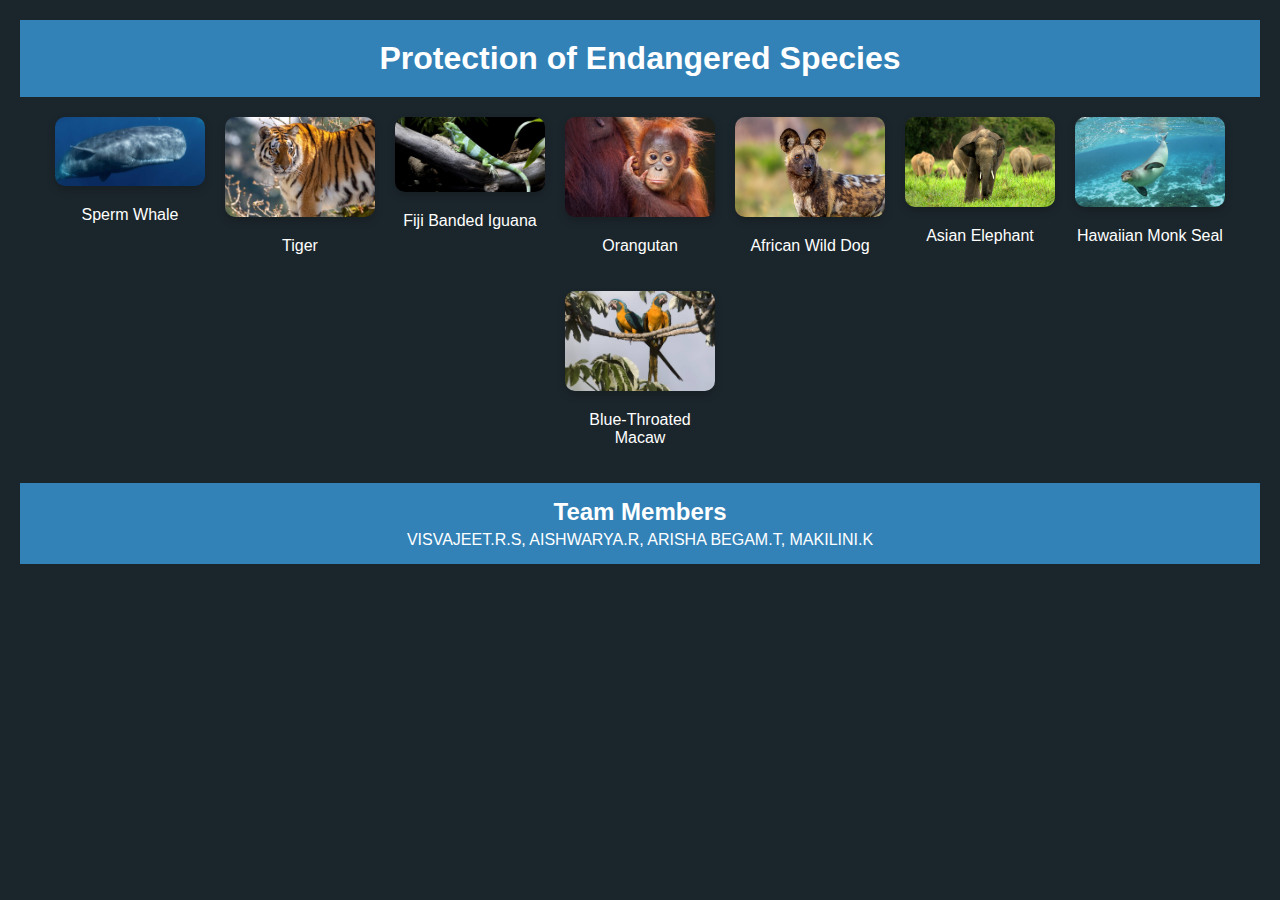
<file: DT/index.html>
<!DOCTYPE html>
<html lang="en">
<head>
    <meta charset="UTF-8">
    <meta name="viewport" content="width=device-width, initial-scale=1.0">
    <title>Protection of Endangered Species</title>
    <link rel="stylesheet" href="styles.css">
</head>
<body class="home">
    <header>
        <h1>Protection of Endangered Species</h1>
    </header>
    <section class="animal-gallery">
        <div class="animal">
            <a href="sperm_whale.html"><img src="sperm_whale.jpg" alt="Sperm Whale"></a>
            <p>Sperm Whale</p>
        </div>
        <div class="animal">
            <a href="tiger.html"><img src="tiger.jpg" alt="Tiger"></a>
            <p>Tiger</p>
        </div>
        <div class="animal">
            <a href="fiji_banded_iguana.html"><img src="fiji_banded_iguana.jpg" alt="Fiji Banded Iguana"></a>
            <p>Fiji Banded Iguana</p>
        </div>
        <div class="animal">
            <a href="orangutan.html"><img src="orangutan.jpg" alt="Orangutan"></a>
            <p>Orangutan</p>
        </div>
        <div class="animal">
            <a href="african_wild_dog.html"><img src="african_wild_dog.jpg" alt="African Wild Dog"></a>
            <p>African Wild Dog</p>
        </div>
        <div class="animal">
            <a href="asian_elephant.html"><img src="asian_elephant.jpg" alt="Asian Elephant"></a>
            <p>Asian Elephant</p>
        </div>
        <div class="animal">
            <a href="hawaiian_monk_seal.html"><img src="hawaiian_monk_seal.jpg" alt="Hawaiian Monk Seal"></a>
            <p>Hawaiian Monk Seal</p>
        </div>
        <div class="animal">
            <a href="blue_throated_macaw.html"><img src="blue_throated_macaw.jpg" alt="Blue-Throated Macaw"></a>
            <p>Blue-Throated Macaw</p>
        </div>
    </section>
    <footer>
        <h2>Team Members</h2>
        <p>VISVAJEET.R.S, AISHWARYA.R, ARISHA BEGAM.T, MAKILINI.K</p>
    </footer>
</body>
</html>
</file>
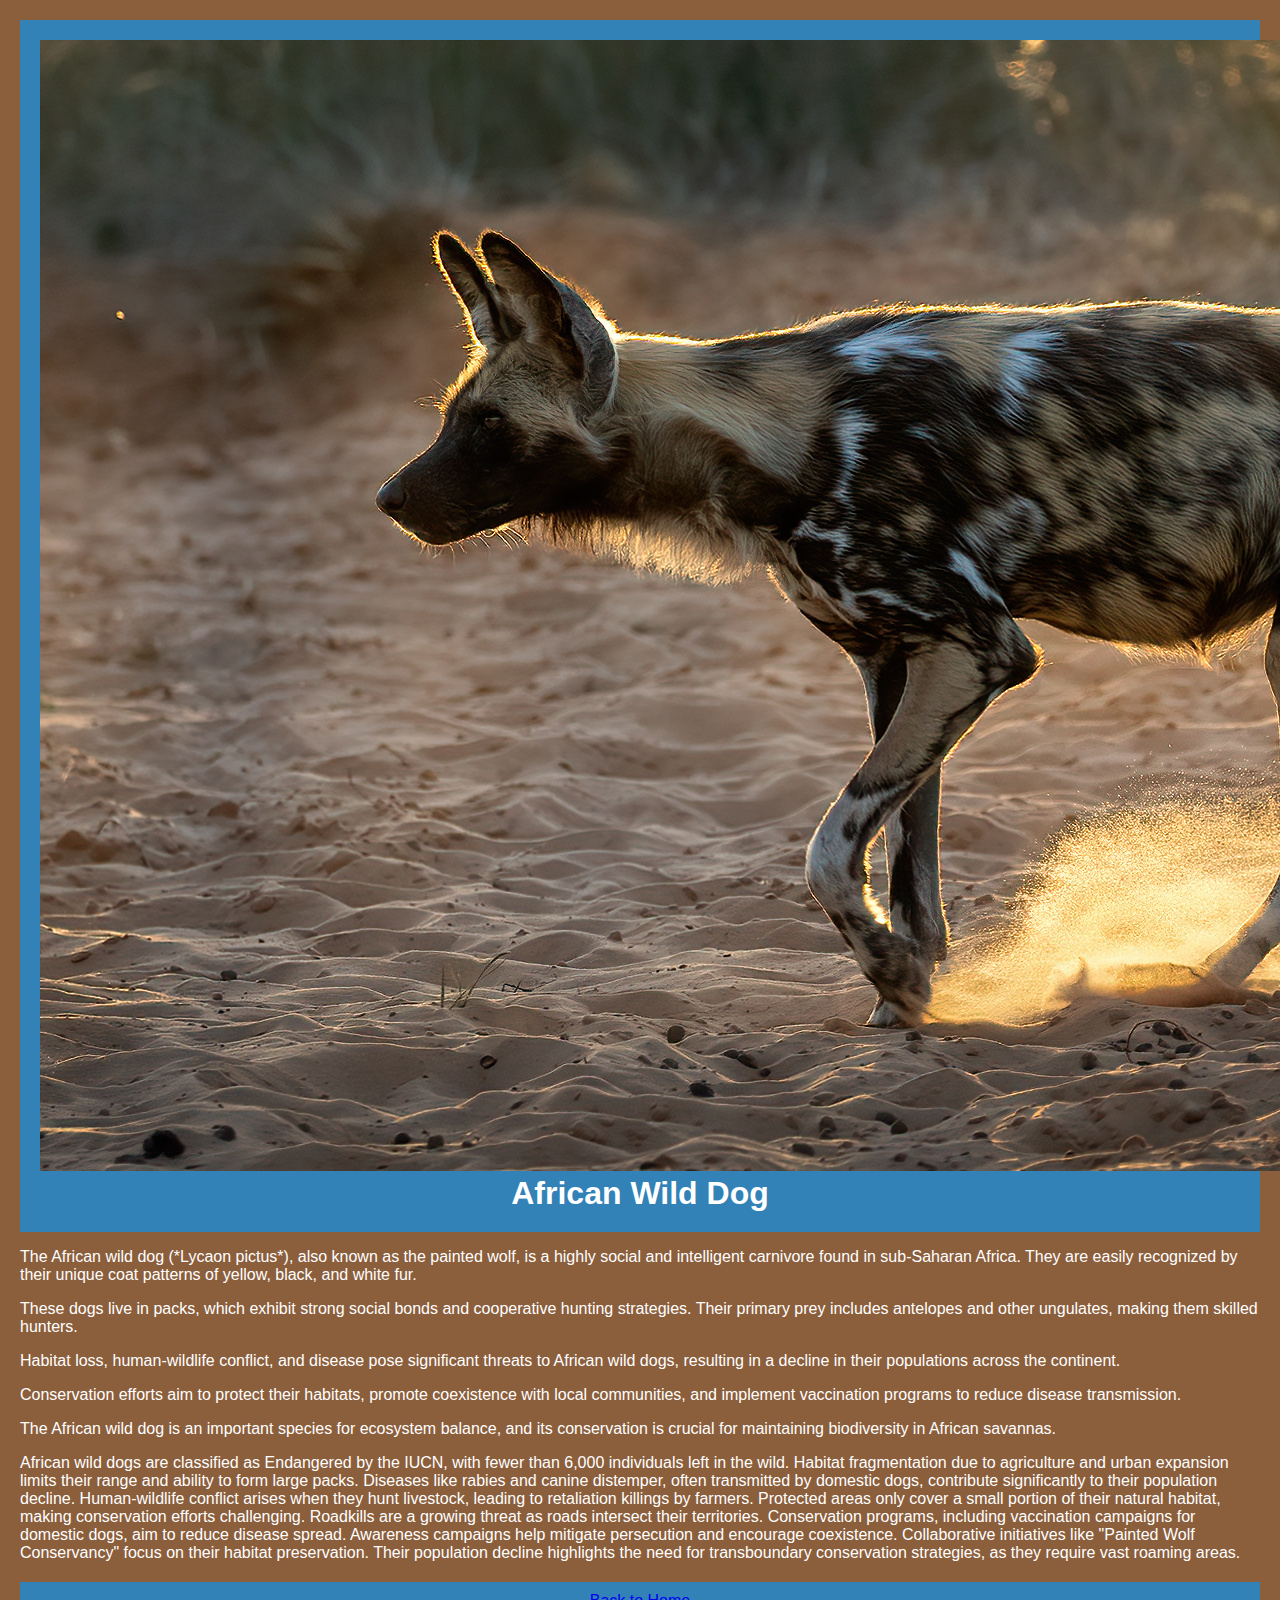
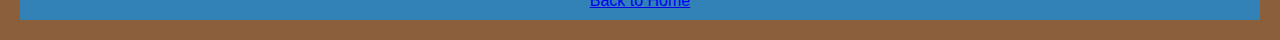
<file: DT/african_wild_dog.html>
<!DOCTYPE html>
<html lang="en">
<head>
    <meta charset="UTF-8">
    <meta name="viewport" content="width=device-width, initial-scale=1.0">
    <title>African Wild Dog</title>
    <link rel="stylesheet" href="styles.css">
</head>
<body class="african-wild-dog">
    <header>
        <img src="African_Wild_Dog_at_Working_with_Wildlife.jpg" alt="African Wild Dog" class="wild-dog-image">
        <h1>African Wild Dog</h1>
    </header>
    <section>
        <p>The African wild dog (*Lycaon pictus*), also known as the painted wolf, is a highly social and intelligent carnivore found in sub-Saharan Africa. They are easily recognized by their unique coat patterns of yellow, black, and white fur.</p>
        <p>These dogs live in packs, which exhibit strong social bonds and cooperative hunting strategies. Their primary prey includes antelopes and other ungulates, making them skilled hunters.</p>
        <p>Habitat loss, human-wildlife conflict, and disease pose significant threats to African wild dogs, resulting in a decline in their populations across the continent.</p>
        <p>Conservation efforts aim to protect their habitats, promote coexistence with local communities, and implement vaccination programs to reduce disease transmission.</p>
        <p>The African wild dog is an important species for ecosystem balance, and its conservation is crucial for maintaining biodiversity in African savannas.</p>
	<p>African wild dogs are classified as Endangered by the IUCN, with fewer than 6,000 individuals left in the wild.
Habitat fragmentation due to agriculture and urban expansion limits their range and ability to form large packs.
Diseases like rabies and canine distemper, often transmitted by domestic dogs, contribute significantly to their population decline.
Human-wildlife conflict arises when they hunt livestock, leading to retaliation killings by farmers.
Protected areas only cover a small portion of their natural habitat, making conservation efforts challenging.
Roadkills are a growing threat as roads intersect their territories.
Conservation programs, including vaccination campaigns for domestic dogs, aim to reduce disease spread.
Awareness campaigns help mitigate persecution and encourage coexistence.
Collaborative initiatives like "Painted Wolf Conservancy" focus on their habitat preservation.
Their population decline highlights the need for transboundary conservation strategies, as they require vast roaming areas.</p>
    </section>
    <footer>
        <a href="index.html">Back to Home</a>
    </footer>
</body>
</html>
</file>
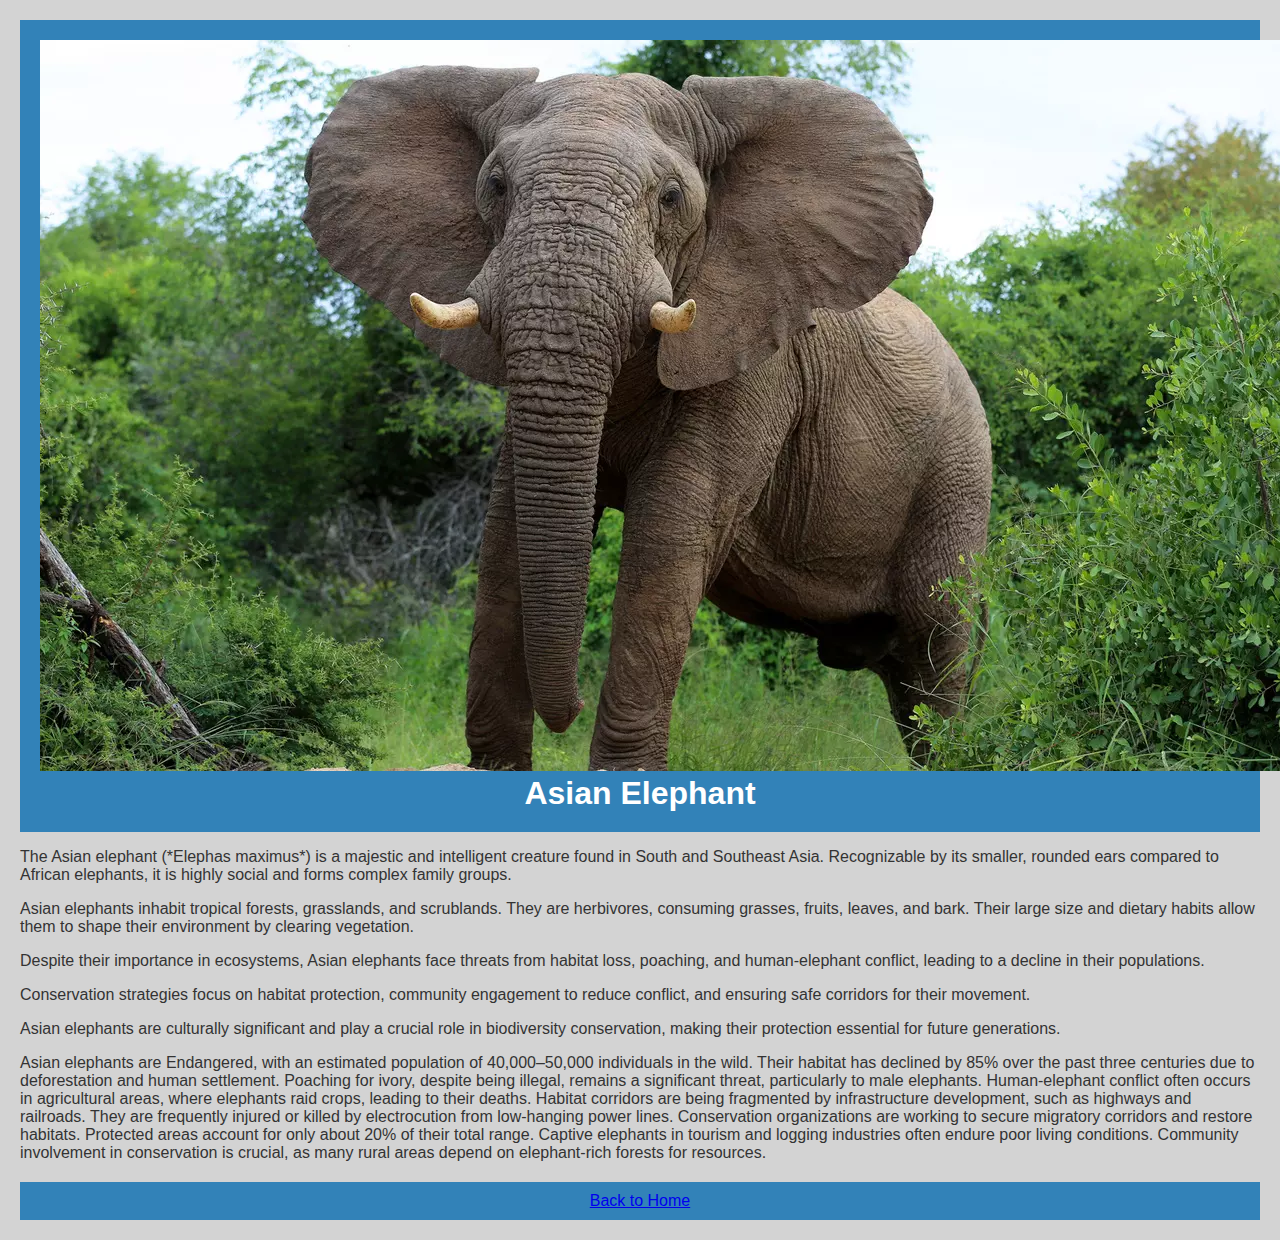
<file: DT/asian_elephant.html>
<!DOCTYPE html>
<html lang="en">
<head>
    <meta charset="UTF-8">
    <meta name="viewport" content="width=device-width, initial-scale=1.0">
    <title>Asian Elephant</title>
    <link rel="stylesheet" href="styles.css">
</head>
<body class="asian-elephant">
    <header>
        <img src="MIGNON-vanessa-107A7245_reduced.jpg" alt="Asian Elephant" class="elephant-image">
        <h1>Asian Elephant</h1>
    </header>
    <section>
        <p>The Asian elephant (*Elephas maximus*) is a majestic and intelligent creature found in South and Southeast Asia. Recognizable by its smaller, rounded ears compared to African elephants, it is highly social and forms complex family groups.</p>
        <p>Asian elephants inhabit tropical forests, grasslands, and scrublands. They are herbivores, consuming grasses, fruits, leaves, and bark. Their large size and dietary habits allow them to shape their environment by clearing vegetation.</p>
        <p>Despite their importance in ecosystems, Asian elephants face threats from habitat loss, poaching, and human-elephant conflict, leading to a decline in their populations.</p>
        <p>Conservation strategies focus on habitat protection, community engagement to reduce conflict, and ensuring safe corridors for their movement.</p>
        <p>Asian elephants are culturally significant and play a crucial role in biodiversity conservation, making their protection essential for future generations.</p>
	<p>Asian elephants are Endangered, with an estimated population of 40,000–50,000 individuals in the wild.
Their habitat has declined by 85% over the past three centuries due to deforestation and human settlement.
Poaching for ivory, despite being illegal, remains a significant threat, particularly to male elephants.
Human-elephant conflict often occurs in agricultural areas, where elephants raid crops, leading to their deaths.
Habitat corridors are being fragmented by infrastructure development, such as highways and railroads.
They are frequently injured or killed by electrocution from low-hanging power lines.
Conservation organizations are working to secure migratory corridors and restore habitats.
Protected areas account for only about 20% of their total range.
Captive elephants in tourism and logging industries often endure poor living conditions.
Community involvement in conservation is crucial, as many rural areas depend on elephant-rich forests for resources.</p>
    </section>
    <footer>
        <a href="index.html">Back to Home</a>
    </footer>
</body>
</html>
</file>
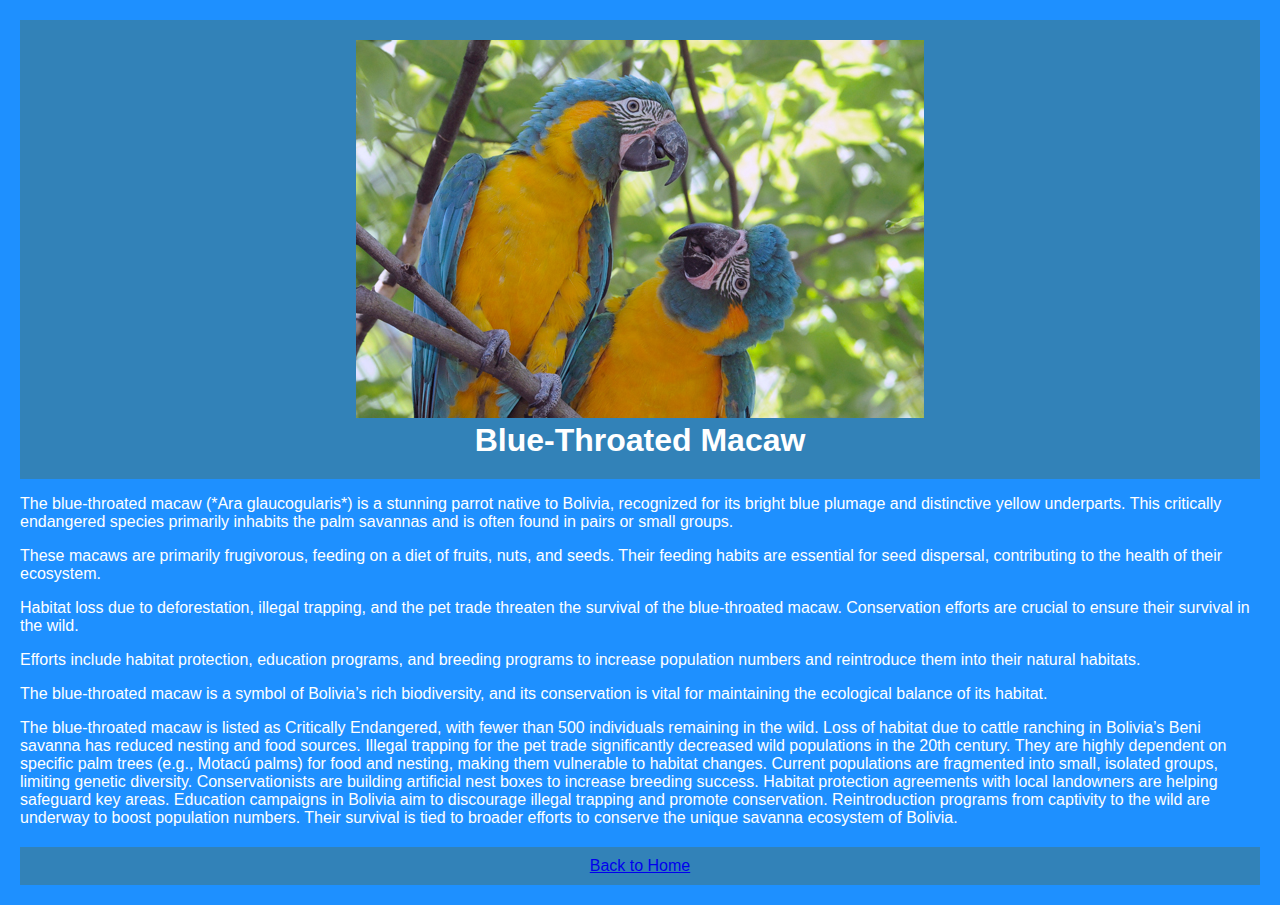
<file: DT/blue_throated_macaw.html>
<!DOCTYPE html>
<html lang="en">
<head>
    <meta charset="UTF-8">
    <meta name="viewport" content="width=device-width, initial-scale=1.0">
    <title>Blue-Throated Macaw</title>
    <link rel="stylesheet" href="styles.css">
</head>
<body class="blue-throated-macaw">
    <header>
        <img src="Julie-Larsen-Maher-1874-Blue-throated-Macaws-QZ-07-25-12.568.jpg" alt="Blue-Throated Macaw" class="macaw-image">
        <h1>Blue-Throated Macaw</h1>
    </header>
    <section>
        <p>The blue-throated macaw (*Ara glaucogularis*) is a stunning parrot native to Bolivia, recognized for its bright blue plumage and distinctive yellow underparts. This critically endangered species primarily inhabits the palm savannas and is often found in pairs or small groups.</p>
        <p>These macaws are primarily frugivorous, feeding on a diet of fruits, nuts, and seeds. Their feeding habits are essential for seed dispersal, contributing to the health of their ecosystem.</p>
        <p>Habitat loss due to deforestation, illegal trapping, and the pet trade threaten the survival of the blue-throated macaw. Conservation efforts are crucial to ensure their survival in the wild.</p>
        <p>Efforts include habitat protection, education programs, and breeding programs to increase population numbers and reintroduce them into their natural habitats.</p>
        <p>The blue-throated macaw is a symbol of Bolivia’s rich biodiversity, and its conservation is vital for maintaining the ecological balance of its habitat.</p>
	<p>The blue-throated macaw is listed as Critically Endangered, with fewer than 500 individuals remaining in the wild.
Loss of habitat due to cattle ranching in Bolivia’s Beni savanna has reduced nesting and food sources.
Illegal trapping for the pet trade significantly decreased wild populations in the 20th century.
They are highly dependent on specific palm trees (e.g., Motacú palms) for food and nesting, making them vulnerable to habitat changes.
Current populations are fragmented into small, isolated groups, limiting genetic diversity.
Conservationists are building artificial nest boxes to increase breeding success.
Habitat protection agreements with local landowners are helping safeguard key areas.
Education campaigns in Bolivia aim to discourage illegal trapping and promote conservation.
Reintroduction programs from captivity to the wild are underway to boost population numbers.
Their survival is tied to broader efforts to conserve the unique savanna ecosystem of Bolivia.</p>
    </section>
    <footer>
        <a href="index.html">Back to Home</a>
    </footer>
</body>
</html>
</file>
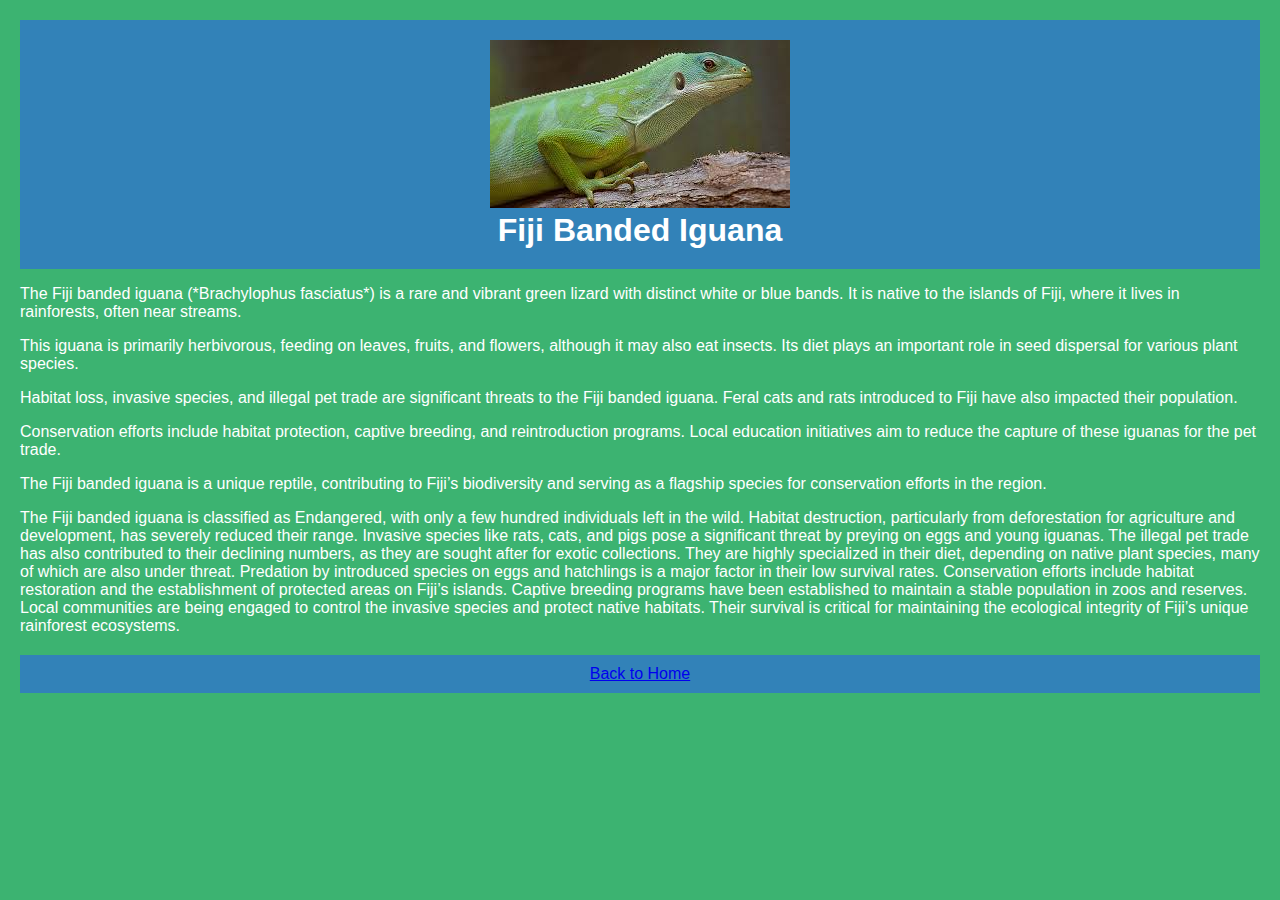
<file: DT/fiji_banded_iguana.html>
<!DOCTYPE html>
<html lang="en">
<head>
    <meta charset="UTF-8">
    <meta name="viewport" content="width=device-width, initial-scale=1.0">
    <title>Fiji Banded Iguana</title>
    <link rel="stylesheet" href="styles.css">
</head>
<body class="fiji-banded-iguana">
    <header>
        <img src="fiji.jpg" alt="Fiji Banded Iguana" class="iguana-image">
        <h1>Fiji Banded Iguana</h1>
    </header>
    <section>
        <p>The Fiji banded iguana (*Brachylophus fasciatus*) is a rare and vibrant green lizard with distinct white or blue bands. It is native to the islands of Fiji, where it lives in rainforests, often near streams.</p>
        <p>This iguana is primarily herbivorous, feeding on leaves, fruits, and flowers, although it may also eat insects. Its diet plays an important role in seed dispersal for various plant species.</p>
        <p>Habitat loss, invasive species, and illegal pet trade are significant threats to the Fiji banded iguana. Feral cats and rats introduced to Fiji have also impacted their population.</p>
        <p>Conservation efforts include habitat protection, captive breeding, and reintroduction programs. Local education initiatives aim to reduce the capture of these iguanas for the pet trade.</p>
        <p>The Fiji banded iguana is a unique reptile, contributing to Fiji’s biodiversity and serving as a flagship species for conservation efforts in the region.</p>
	<p>The Fiji banded iguana is classified as Endangered, with only a few hundred individuals left in the wild.
Habitat destruction, particularly from deforestation for agriculture and development, has severely reduced their range.
Invasive species like rats, cats, and pigs pose a significant threat by preying on eggs and young iguanas.
The illegal pet trade has also contributed to their declining numbers, as they are sought after for exotic collections.
They are highly specialized in their diet, depending on native plant species, many of which are also under threat.
Predation by introduced species on eggs and hatchlings is a major factor in their low survival rates.
Conservation efforts include habitat restoration and the establishment of protected areas on Fiji’s islands.
Captive breeding programs have been established to maintain a stable population in zoos and reserves.
Local communities are being engaged to control the invasive species and protect native habitats.
Their survival is critical for maintaining the ecological integrity of Fiji’s unique rainforest ecosystems.</p>
    </section>
    <footer>
        <a href="index.html">Back to Home</a>
    </footer>
</body>
</html>
</file>
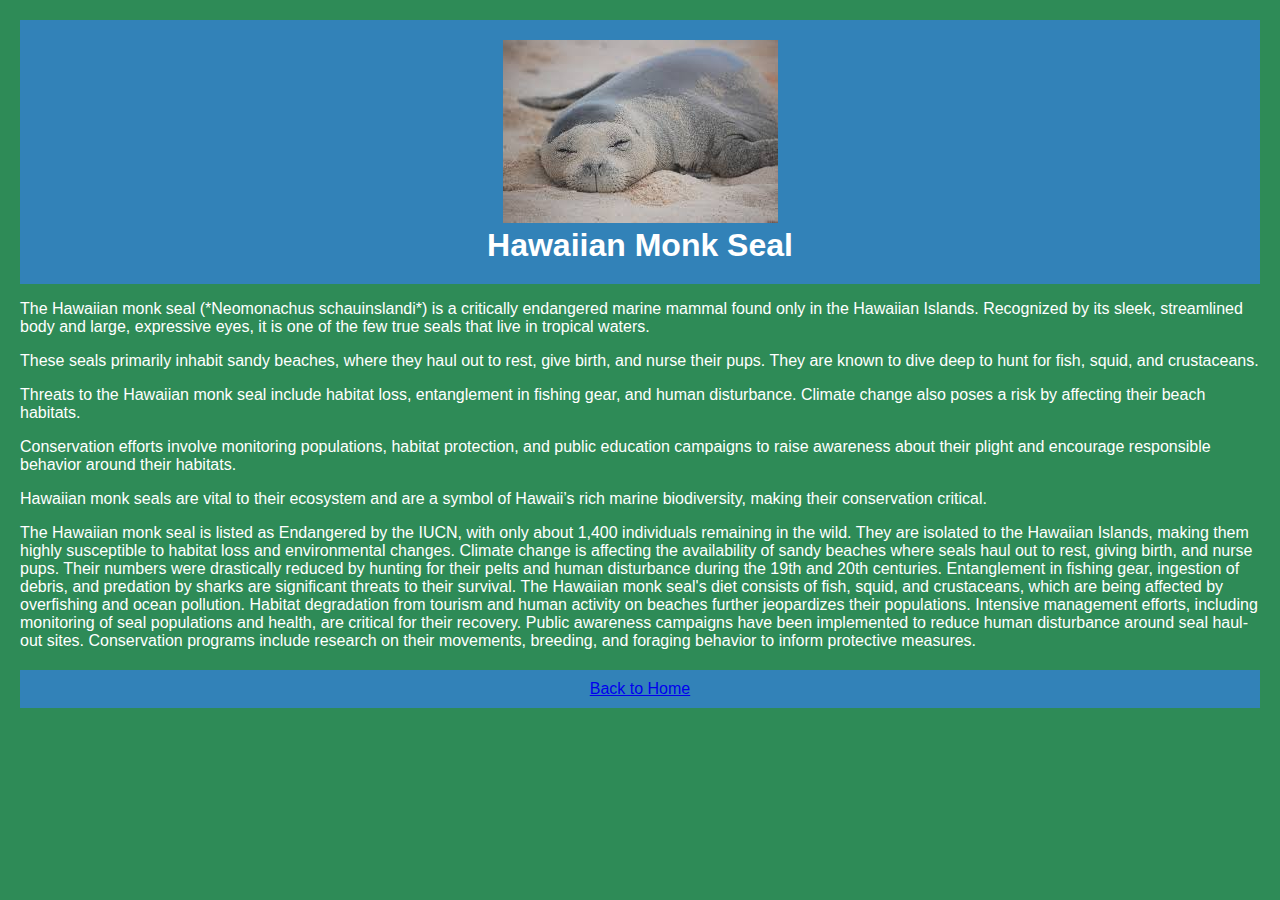
<file: DT/hawaiian_monk_seal.html>
<!DOCTYPE html>
<html lang="en">
<head>
    <meta charset="UTF-8">
    <meta name="viewport" content="width=device-width, initial-scale=1.0">
    <title>Hawaiian Monk Seal</title>
    <link rel="stylesheet" href="styles.css">
</head>
<body class="hawaiian-monk-seal">
    <header>
        <img src="Hawaiian Monk Seal.jpg" alt="Hawaiian Monk Seal" class="seal-image">
        <h1>Hawaiian Monk Seal</h1>
    </header>
    <section>
        <p>The Hawaiian monk seal (*Neomonachus schauinslandi*) is a critically endangered marine mammal found only in the Hawaiian Islands. Recognized by its sleek, streamlined body and large, expressive eyes, it is one of the few true seals that live in tropical waters.</p>
        <p>These seals primarily inhabit sandy beaches, where they haul out to rest, give birth, and nurse their pups. They are known to dive deep to hunt for fish, squid, and crustaceans.</p>
        <p>Threats to the Hawaiian monk seal include habitat loss, entanglement in fishing gear, and human disturbance. Climate change also poses a risk by affecting their beach habitats.</p>
        <p>Conservation efforts involve monitoring populations, habitat protection, and public education campaigns to raise awareness about their plight and encourage responsible behavior around their habitats.</p>
        <p>Hawaiian monk seals are vital to their ecosystem and are a symbol of Hawaii’s rich marine biodiversity, making their conservation critical.</p>
	<p>The Hawaiian monk seal is listed as Endangered by the IUCN, with only about 1,400 individuals remaining in the wild.
They are isolated to the Hawaiian Islands, making them highly susceptible to habitat loss and environmental changes.
Climate change is affecting the availability of sandy beaches where seals haul out to rest, giving birth, and nurse pups.
Their numbers were drastically reduced by hunting for their pelts and human disturbance during the 19th and 20th centuries.
Entanglement in fishing gear, ingestion of debris, and predation by sharks are significant threats to their survival.
The Hawaiian monk seal's diet consists of fish, squid, and crustaceans, which are being affected by overfishing and ocean pollution.
Habitat degradation from tourism and human activity on beaches further jeopardizes their populations.
Intensive management efforts, including monitoring of seal populations and health, are critical for their recovery.
Public awareness campaigns have been implemented to reduce human disturbance around seal haul-out sites.
Conservation programs include research on their movements, breeding, and foraging behavior to inform protective measures.
</p>
    </section>
    <footer>
        <a href="index.html">Back to Home</a>
    </footer>
</body>
</html>
</file>
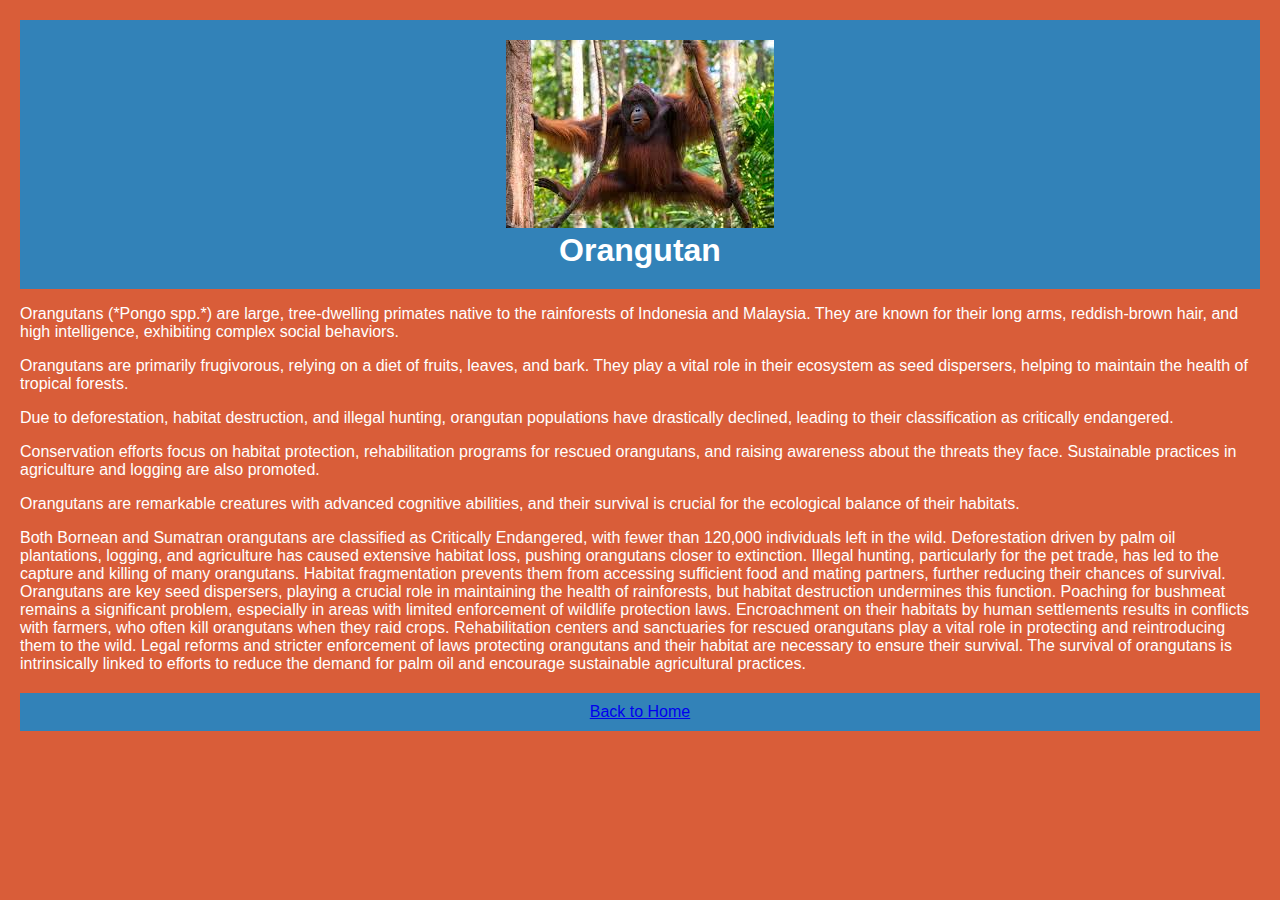
<file: DT/orangutan.html>
<!DOCTYPE html>
<html lang="en">
<head>
    <meta charset="UTF-8">
    <meta name="viewport" content="width=device-width, initial-scale=1.0">
    <title>Orangutan</title>
    <link rel="stylesheet" href="styles.css">
</head>
<body class="orangutan">
    <header>
        <img src="Orangutan1.jpg" alt="Orangutan" class="orangutan-image">
        <h1>Orangutan</h1>
    </header>
    <section>
        <p>Orangutans (*Pongo spp.*) are large, tree-dwelling primates native to the rainforests of Indonesia and Malaysia. They are known for their long arms, reddish-brown hair, and high intelligence, exhibiting complex social behaviors.</p>
        <p>Orangutans are primarily frugivorous, relying on a diet of fruits, leaves, and bark. They play a vital role in their ecosystem as seed dispersers, helping to maintain the health of tropical forests.</p>
        <p>Due to deforestation, habitat destruction, and illegal hunting, orangutan populations have drastically declined, leading to their classification as critically endangered.</p>
        <p>Conservation efforts focus on habitat protection, rehabilitation programs for rescued orangutans, and raising awareness about the threats they face. Sustainable practices in agriculture and logging are also promoted.</p>
        <p>Orangutans are remarkable creatures with advanced cognitive abilities, and their survival is crucial for the ecological balance of their habitats.</p>
	<p>Both Bornean and Sumatran orangutans are classified as Critically Endangered, with fewer than 120,000 individuals left in the wild.
Deforestation driven by palm oil plantations, logging, and agriculture has caused extensive habitat loss, pushing orangutans closer to extinction.
Illegal hunting, particularly for the pet trade, has led to the capture and killing of many orangutans.
Habitat fragmentation prevents them from accessing sufficient food and mating partners, further reducing their chances of survival.
Orangutans are key seed dispersers, playing a crucial role in maintaining the health of rainforests, but habitat destruction undermines this function.
Poaching for bushmeat remains a significant problem, especially in areas with limited enforcement of wildlife protection laws.
Encroachment on their habitats by human settlements results in conflicts with farmers, who often kill orangutans when they raid crops.
Rehabilitation centers and sanctuaries for rescued orangutans play a vital role in protecting and reintroducing them to the wild.
Legal reforms and stricter enforcement of laws protecting orangutans and their habitat are necessary to ensure their survival.
The survival of orangutans is intrinsically linked to efforts to reduce the demand for palm oil and encourage sustainable agricultural practices.</p>
    </section>
    <footer>
        <a href="index.html">Back to Home</a>
    </footer>
</body>
</html>
</file>
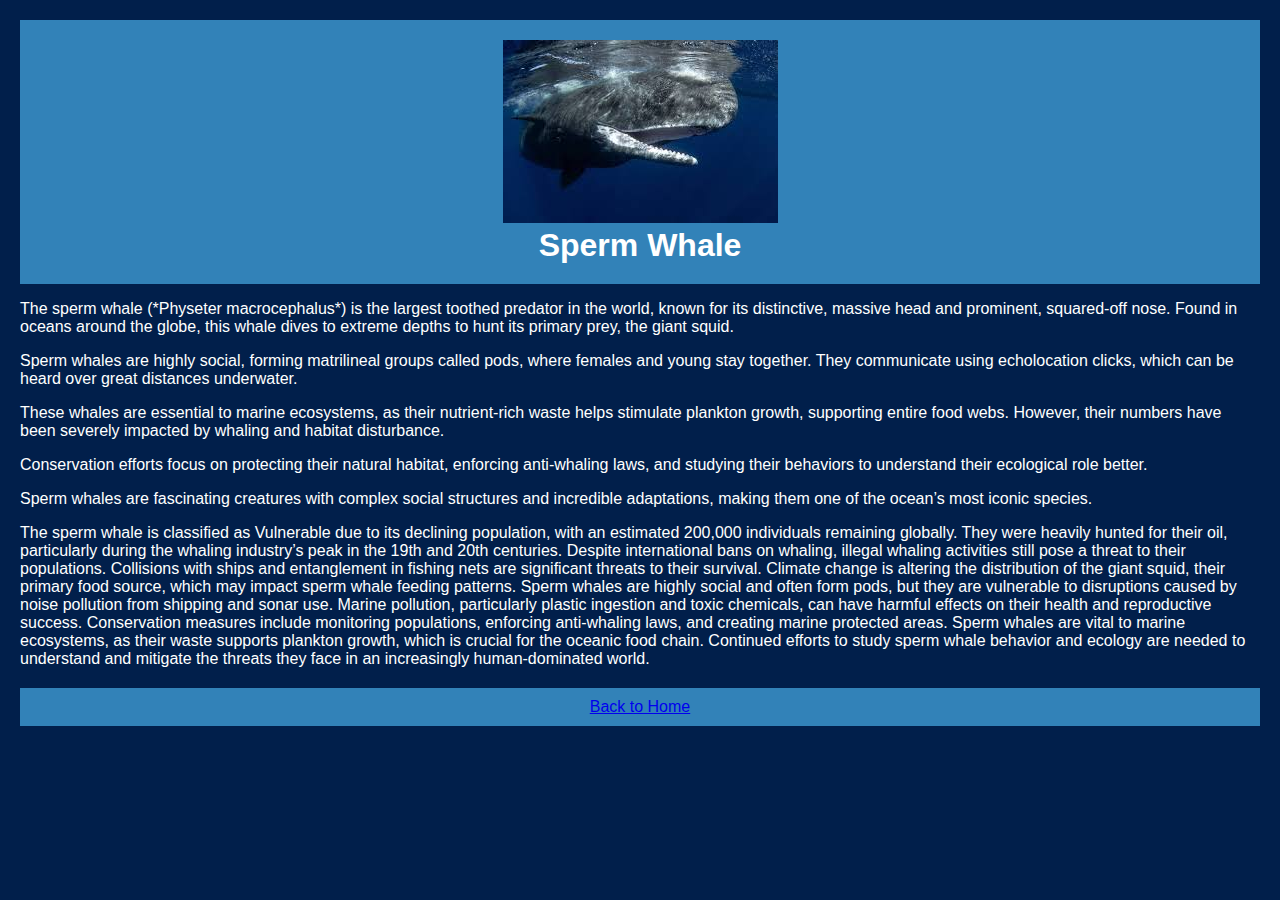
<file: DT/sperm_whale.html>
<!DOCTYPE html>
<html lang="en">
<head>
    <meta charset="UTF-8">
    <meta name="viewport" content="width=device-width, initial-scale=1.0">
    <title>Sperm Whale</title>
    <link rel="stylesheet" href="styles.css">
</head>
<body class="sperm-whale">
    <header>
        <img src="sperm.jpg" alt="Sperm Whale" class="sperm-whale-image">
        <h1>Sperm Whale</h1>
    </header>
    <section>
        <p>The sperm whale (*Physeter macrocephalus*) is the largest toothed predator in the world, known for its distinctive, massive head and prominent, squared-off nose. Found in oceans around the globe, this whale dives to extreme depths to hunt its primary prey, the giant squid.</p>
        <p>Sperm whales are highly social, forming matrilineal groups called pods, where females and young stay together. They communicate using echolocation clicks, which can be heard over great distances underwater.</p>
        <p>These whales are essential to marine ecosystems, as their nutrient-rich waste helps stimulate plankton growth, supporting entire food webs. However, their numbers have been severely impacted by whaling and habitat disturbance.</p>
        <p>Conservation efforts focus on protecting their natural habitat, enforcing anti-whaling laws, and studying their behaviors to understand their ecological role better.</p>
        <p>Sperm whales are fascinating creatures with complex social structures and incredible adaptations, making them one of the ocean’s most iconic species.</p>
	<p>The sperm whale is classified as Vulnerable due to its declining population, with an estimated 200,000 individuals remaining globally.
They were heavily hunted for their oil, particularly during the whaling industry’s peak in the 19th and 20th centuries.
Despite international bans on whaling, illegal whaling activities still pose a threat to their populations.
Collisions with ships and entanglement in fishing nets are significant threats to their survival.
Climate change is altering the distribution of the giant squid, their primary food source, which may impact sperm whale feeding patterns.
Sperm whales are highly social and often form pods, but they are vulnerable to disruptions caused by noise pollution from shipping and sonar use.
Marine pollution, particularly plastic ingestion and toxic chemicals, can have harmful effects on their health and reproductive success.
Conservation measures include monitoring populations, enforcing anti-whaling laws, and creating marine protected areas.
Sperm whales are vital to marine ecosystems, as their waste supports plankton growth, which is crucial for the oceanic food chain.
Continued efforts to study sperm whale behavior and ecology are needed to understand and mitigate the threats they face in an increasingly human-dominated world.</p>
    </section>
    <footer>
        <a href="index.html">Back to Home</a>
    </footer>
</body>
</html>
</file>
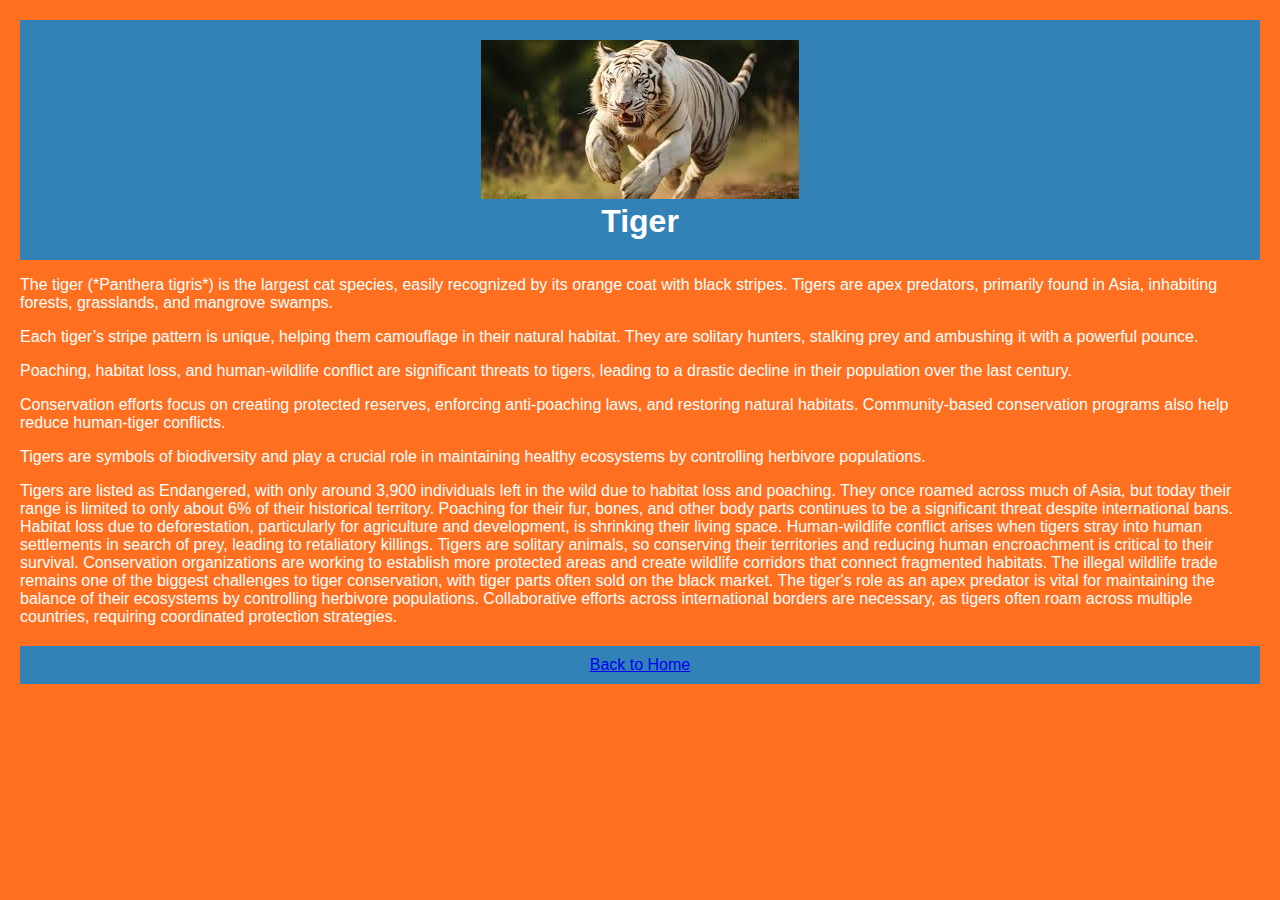
<file: DT/tiger.html>
<!DOCTYPE html>
<html lang="en">
<head>
    <meta charset="UTF-8">
    <meta name="viewport" content="width=device-width, initial-scale=1.0">
    <title>Tiger</title>
    <link rel="stylesheet" href="styles.css">
</head>
<body class="tiger">
    <header>
        <img src="tigr.jpg" alt="Tiger" class="tiger-image">
        <h1>Tiger</h1>
    </header>
    <section>
        <p>The tiger (*Panthera tigris*) is the largest cat species, easily recognized by its orange coat with black stripes. Tigers are apex predators, primarily found in Asia, inhabiting forests, grasslands, and mangrove swamps.</p>
        <p>Each tiger’s stripe pattern is unique, helping them camouflage in their natural habitat. They are solitary hunters, stalking prey and ambushing it with a powerful pounce.</p>
        <p>Poaching, habitat loss, and human-wildlife conflict are significant threats to tigers, leading to a drastic decline in their population over the last century.</p>
        <p>Conservation efforts focus on creating protected reserves, enforcing anti-poaching laws, and restoring natural habitats. Community-based conservation programs also help reduce human-tiger conflicts.</p>
        <p>Tigers are symbols of biodiversity and play a crucial role in maintaining healthy ecosystems by controlling herbivore populations.</p>
	<p>Tigers are listed as Endangered, with only around 3,900 individuals left in the wild due to habitat loss and poaching.
They once roamed across much of Asia, but today their range is limited to only about 6% of their historical territory.
Poaching for their fur, bones, and other body parts continues to be a significant threat despite international bans.
Habitat loss due to deforestation, particularly for agriculture and development, is shrinking their living space.
Human-wildlife conflict arises when tigers stray into human settlements in search of prey, leading to retaliatory killings.
Tigers are solitary animals, so conserving their territories and reducing human encroachment is critical to their survival.
Conservation organizations are working to establish more protected areas and create wildlife corridors that connect fragmented habitats.
The illegal wildlife trade remains one of the biggest challenges to tiger conservation, with tiger parts often sold on the black market.
The tiger's role as an apex predator is vital for maintaining the balance of their ecosystems by controlling herbivore populations.
Collaborative efforts across international borders are necessary, as tigers often roam across multiple countries, requiring coordinated protection strategies.</p>
    </section>
    <footer>
        <a href="index.html">Back to Home</a>
    </footer>
</body>
</html>
</file>
<file: DT/styles.css>
/* General styling */
body {
    font-family: Arial, sans-serif;
    margin: 0;
    padding: 20px;
    color: white;
}

/* Homepage styling */
.home {
    background-color: #1b262c; /* Dark background color for homepage */
}

header {
    text-align: center;
    background-color: #3282b8; /* Light blue for the header */
    padding: 20px;
    color: white;
}

header h1 {
    margin: 0;
}

.animal-gallery {
    display: flex;
    flex-wrap: wrap;
    gap: 20px;
    justify-content: center;
    margin-top: 20px;
}

.animal {
    text-align: center;
    width: 150px;
}

.animal img {
    width: 100%;
    height: auto;
    border-radius: 10px;
    box-shadow: 0 4px 8px rgba(0, 0, 0, 0.2);
    transition: transform 0.3s;
}

.animal img:hover {
    transform: scale(1.1); /* Slight zoom effect on hover */
}

footer {
    text-align: center;
    background-color: #3282b8;
    padding: 10px;
    margin-top: 20px;
}

footer h2, footer p {
    margin: 5px 0;
}

/* Background colors for each animal detail page */

.sperm-whale {
    background-color: #011f4b; /* Deep ocean blue */
}

.tiger {
    background-color: #ff6f20; /* Vibrant tiger orange */
}

.fiji-banded-iguana {
    background-color: #3cb371; /* Jungle green */
}

.orangutan {
    background-color: #d95d39; /* Burnt orange */
}

.african-wild-dog {
    background-color: #8b5e3c; /* Earthy brown */
}

.asian-elephant {
    background-color: #d3d3d3; /* Light gray */
    color: #333; /* Darker text for readability */
}

.hawaiian-monk-seal {
    background-color: #2e8b57; /* Sea green */
}

.blue-throated-macaw {
    background-color: #1e90ff; /* Bright blue */
}
</file>
